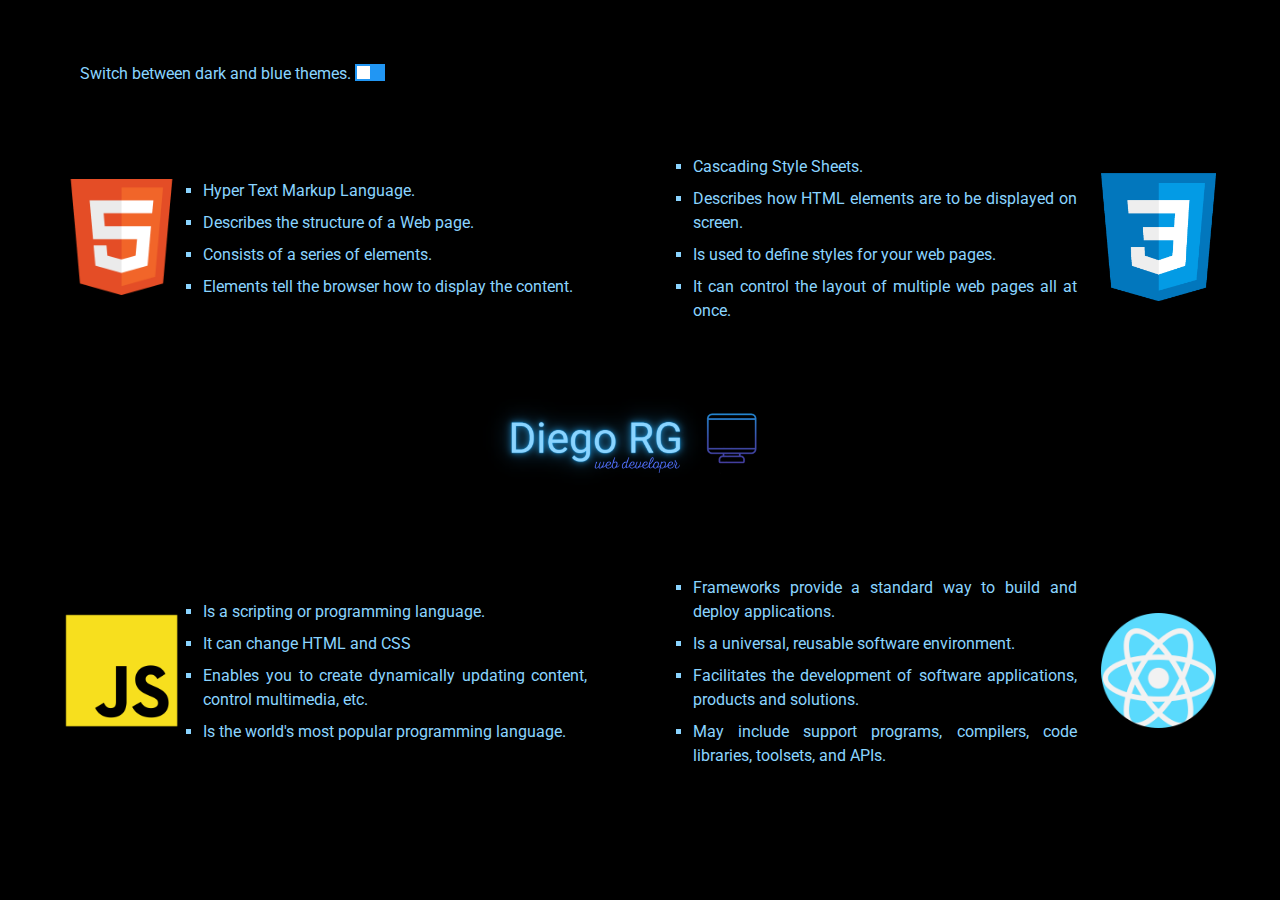
<file: index.html>
<!DOCTYPE html>
<html lang="en">
<head>
    <meta charset="UTF-8">
    <meta name="viewport" content="width=device-width, initial-scale=1.0">
    <link rel="stylesheet" type="text/css" href="css/Diego-web-css.css">
    <link rel="icon" href="images/android-chrome-512x512.png">
    <link rel="preconnect" href="https://fonts.gstatic.com">
    <link href="https://fonts.googleapis.com/css2?family=Dancing+Script&family=Roboto&display=swap" rel="stylesheet">
    <title>Diego R.G.</title>
</head>
<body>
    <nav>
        <span class="switch-text">Switch between dark and blue themes.</span>
        <label class="switch">
            <input type="checkbox" id="button-slider">
            <span class="slider"></span>
        </label>
    </nav>
    <main>
        <header>
            <h1>
                <img src="images/Logo.bmp" title="My logo." alt="My logo: Diego RG, web developer in blue with black background.">
            </h1>
        </header>
        <div class="upperMain">
            <div class="upperLeft">
                <div class="imgDiv">
                    <img src="images/png-html.png" alt="HTML5 orange and white logo." title="HTML5 logo.">
                </div>
                <div class="textDiv">
                    <ul>
                        <li>Hyper Text Markup Language.</li>
                        <li>Describes the structure of a Web page.</li>
                        <li>Consists of a series of elements.</li>
                        <li>Elements tell the browser how to display the content.</li>
                    </ul>
                </div>
            </div>
            <div class="upperRight">
                <div class="imgDiv">
                    <img src="images\png-css-2.png" alt="CSS3 blue and white logo." title="CSS3 logo.">
                </div>
                <div class="textDiv">                
                    <ul>
                        <li>Cascading Style Sheets.</li>
                        <li>Describes how HTML elements are to be displayed on screen.</li>
                        <li>Is used to define styles for your web pages.</li>
                        <li>It can control the layout of multiple web pages all at once.</li>
                    </ul>
                </div>
            </div>
        </div>
        <div class="lowerMain">
            <div class="lowerLeft">
                <div class="imgDiv">
                    <img src="images\png-js.png" alt="JavaScript yellow and white logo." title="JavaScript logo.">
                </div>
                <div class="textDiv">
                    <ul>
                        <li>Is a scripting or programming language.</li>
                        <li>It can change HTML and CSS</li>
                        <li>Enables you to create dynamically updating content, control multimedia, etc.</li>
                        <li>Is the world's most popular programming language.</li>
                    </ul>
                </div>
            </div>
            <div class="lowerRight">
                <div class="imgDiv">
                    <img src="images\react.png" alt="React blue and white logo." title="React logo.">
                </div>
                <div class="textDiv">
                    <ul>
                        <li>Frameworks provide a standard way to build and deploy applications.</li>
                        <li>Is a universal, reusable software environment.</li>
                        <li>Facilitates the development of software applications, products and solutions.</li>
                        <li>May include support programs, compilers, code libraries, toolsets, and APIs.</li>
                    </ul>
                </div>
            </div>
        </div>
    </main>
    <script src="app/app.js"></script>
</body>
</html>
</file>
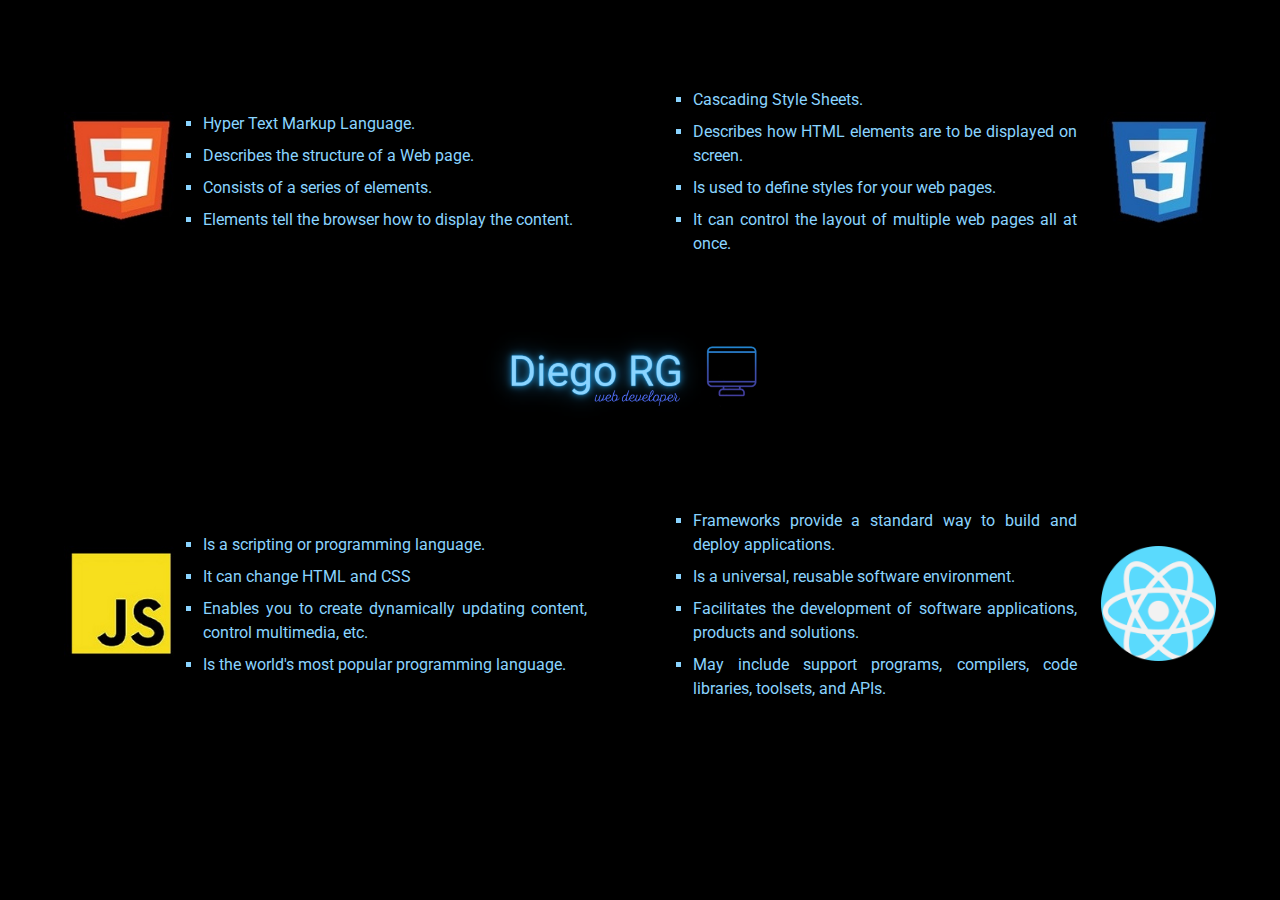
<file: main-diego-portfolio-flex.html>
<!DOCTYPE html>
<html lang="en">
<head>
    <meta charset="UTF-8">
    <meta name="viewport" content="width=device-width, initial-scale=1.0">
    <link rel="stylesheet" type="text/css" href="css/Diego-web-css.css">
    <link rel="icon" href="images/android-chrome-512x512.png">
    <link rel="preconnect" href="https://fonts.gstatic.com">
    <link href="https://fonts.googleapis.com/css2?family=Dancing+Script&family=Roboto&display=swap" rel="stylesheet">
    <title>Diego R.G.</title>
</head>
<body>
    <main>
        <header>
            <h1>
                <img src="images/Logo.bmp" title="My logo." alt="My logo: Diego RG, web developer in blue with black background.">
            </h1>
        </header>
        <div class="upperMain">
            <div class="upperLeft">
                <div class="imgDiv">
                    <img src="images/HTML5-logo.jpg" alt="HTML5 orange and white logo." title="HTML5 logo.">
                </div>
                <div class="textDiv">
                    <ul>
                        <li>Hyper Text Markup Language.</li>
                        <li>Describes the structure of a Web page.</li>
                        <li>Consists of a series of elements.</li>
                        <li>Elements tell the browser how to display the content.</li>
                    </ul>
                </div>
            </div>
            <div class="upperRight">
                <div class="imgDiv">
                    <img src="images\CSS3-logo.jpg" alt="CSS3 blue and white logo." title="CSS3 logo.">
                </div>
                <div class="textDiv">                
                    <ul>
                        <li>Cascading Style Sheets.</li>
                        <li>Describes how HTML elements are to be displayed on screen.</li>
                        <li>Is used to define styles for your web pages.</li>
                        <li>It can control the layout of multiple web pages all at once.</li>
                    </ul>
                </div>
            </div>
        </div>
        <div class="lowerMain">
            <div class="lowerLeft">
                <div class="imgDiv">
                    <img src="images\JavaScript-logo.jpg" alt="JavaScript yellow and white logo." title="JavaScript logo.">
                </div>
                <div class="textDiv">
                    <ul>
                        <li>Is a scripting or programming language.</li>
                        <li>It can change HTML and CSS</li>
                        <li>Enables you to create dynamically updating content, control multimedia, etc.</li>
                        <li>Is the world's most popular programming language.</li>
                    </ul>
                </div>
            </div>
            <div class="lowerRight">
                <div class="imgDiv">
                    <img src="images\react.png" alt="React blue and white logo." title="React logo.">
                </div>
                <div class="textDiv">
                    <ul>
                        <li>Frameworks provide a standard way to build and deploy applications.</li>
                        <li>Is a universal, reusable software environment.</li>
                        <li>Facilitates the development of software applications, products and solutions.</li>
                        <li>May include support programs, compilers, code libraries, toolsets, and APIs.</li>
                    </ul>
                </div>
            </div>
        </div>
    </main>
</body>
</html>
</file>
<file: css/Diego-web-css.css>
body {
    font-family: 'Roboto', sans-serif;
    width: 90vw;
    margin: 5% auto;
    background-color: black;
    color: #8ad4ff;
}

.white-mode {
    background-color: #8ad4ff;
    color: black;
}

nav {
    margin: 1rem;
}

header {
    width: 35%;
    margin: auto;
    order: 2;
}

h1 {
    margin: 0;
}

h1 img {
    border-radius: 50%;
}

main {
    margin-top: 3em;
    display: flex;
    flex-direction: row;
    flex-wrap: wrap;
}

.upperMain {
    order: 1;
    display: flex;
    flex-direction: row;
    flex-wrap: wrap;
    justify-content: center;
    align-items: center;
    align-content: center;
    flex-basis: 100%;
}

.upperLeft {
    display: flex;
    flex-direction: row;
    flex-wrap: wrap;
    justify-content: flex-start;
    align-items: center;
    align-content: center;
    flex-basis: 50%;
}

.upperRight {
    display: flex;
    flex-direction: row-reverse;
    flex-wrap: wrap;
    justify-content: flex-start;
    align-items: center;
    align-content: center;
    flex-basis: 50%;
}

.lowerMain {
    order: 3;
    display: flex;
    flex-direction: row;
    flex-wrap: wrap;
    justify-content: center;
    align-items: center;
    align-content: center;
    flex-basis: 100%;
}

.lowerLeft {
    display: flex;
    flex-direction: row;
    flex-wrap: wrap;
    justify-content: flex-start;
    align-items: center;
    align-content: center;
    flex-basis: 50%;
}

.lowerRight {
    display: flex;
    flex-direction: row-reverse;
    flex-wrap: wrap;
    justify-content: flex-start;
    align-items: center;
    align-content: center;
    flex-basis: 50%;
}

ul {
    text-align: justify;
    list-style-type: square;
    padding: 1rem;
    margin: 0;
}

li {
    margin: 0.5em;
    line-height: 1.5rem;
}

.imgDiv {
    width: 20%;
    height: auto;
}

.textDiv {
    width: 75%;
    height: auto;
}

img {
    width: 100%;
    height: auto;
}


/*Switch CSS 09/09/2021*/

.switch {
    position: relative;
    display: inline-block;
    width: 30px;
    height: 17px;
}
.switch input {
    opacity: 0;
    width: 0;
    height: 0;
  }
  
  .slider {
    position: absolute;
    cursor: pointer;
    top: 0;
    left: 0;
    right: 0;
    bottom: 0;
    background-color: #2196F3;
    -webkit-transition: .4s;
    transition: .4s;
  }
  
  .slider:before {
    position: absolute;
    content: "";
    height: 13px;
    width: 13px;
    left: 2px;
    bottom: 2px;
    background-color: white;
    -webkit-transition: .4s;
    transition: .4s;
  }
  
  input:checked + .slider {
    background-color: #2196F3;
  }
  
  input:focus + .slider {
    box-shadow: 0 0 0.7px #2196F3;
  }
  
  input:checked + .slider:before {
    -webkit-transform: translateX(13px);
    -ms-transform: translateX(13px);
    transform: translateX(13px);
  }

@media only screen and (max-width: 600px) {
    body {
        margin: 0;
        width: 100%;
    }
    main {
        margin-top: 0;
    }
    nav {
        order: -2;
    }
    header {
        order: -1;
        width: 100%;
        margin-bottom: 1em;
    }
    header img {
        border-radius: 0;
    }
    ul {
        text-align: left;
    }
    .imgDiv {
        width: 40%;
    }
    .textDiv {
        width: 100%;
    }
    .upperLeft, .upperRight, .lowerLeft, .lowerRight {
        flex-basis: 90%;
        justify-content: center;
    }
    .upperMain, .lowerMain {
        font-size: 0.9rem;
        text-align: justify;
    }
    ul {
        padding: 0.5rem;
    }
  }
</file>
